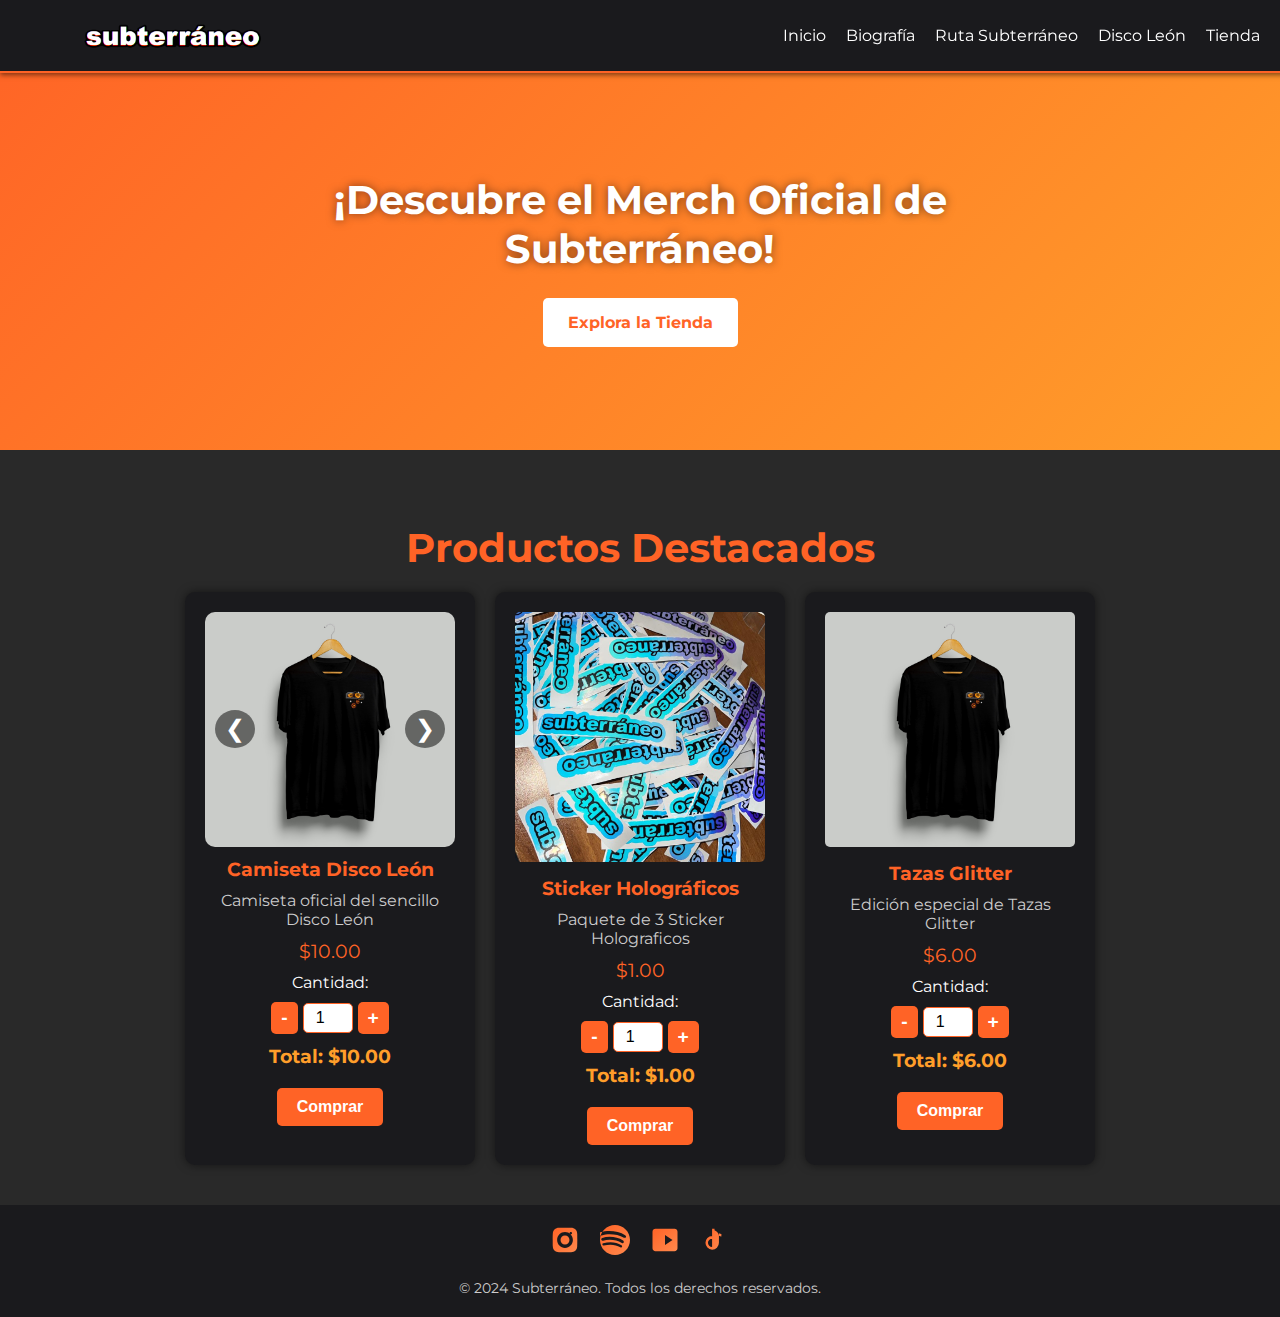
<file: store.html>
<!DOCTYPE html>
<html lang="es">
<head>
    <meta charset="UTF-8">
    <meta http-equiv="X-UA-Compatible" content="IE=edge">
    <meta name="viewport" content="width=device-width, initial-scale=1.0">
    <title>Tienda Subterráneo</title>
    <link rel="stylesheet" href="store-styles.css">
    <link href="https://fonts.googleapis.com/css2?family=Montserrat:wght@400;700&display=swap" rel="stylesheet">
    <link rel="icon" href="icono.png" type="image/png">
        <!-- Open Graph Meta Tags para Social Cards -->
        <meta property="og:title" content="Disco León - Subterráneo">
        <meta property="og:description" content="Subterráneo es la vibrante esencia de León, Nicaragua, transformada en música.">
        <meta property="og:image" content="bio.jpg">
        <meta property="og:url" content="https://subterraneomusic.com/index.html">
        <meta property="og:type" content="website">
        <meta property="og:locale" content="es_ES">
    
        <!-- Twitter Card Meta Tags -->
        <meta name="twitter:card" content="summary_large_image">
        <meta name="twitter:title" content="Disco León - Subterráneo">
        <meta name="twitter:description" content="Subterráneo es la vibrante esencia de León, Nicaragua, transformada en música.">
        <meta name="twitter:image" content="bio.jpg">
    
        <!-- Google tag (gtag.js) -->
        <script async src="https://www.googletagmanager.com/gtag/js?id=G-4E923NB3HQ"></script>
        <script>
          window.dataLayer = window.dataLayer || [];
          function gtag(){dataLayer.push(arguments);}
          gtag('js', new Date());
    
          gtag('config', 'G-4E923NB3HQ');
        </script>
</head>
<body>
    <!-- Menú de Navegación -->
    <nav class="navbar">
        <div class="nav-container">
            <a href="index.html" class="nav-logo">
                <img src="SUBTERRANEOLOGO.png" alt="Subterráneo Logo" class="logo-img">
            </a>
            <button class="nav-toggle" id="nav-toggle">
                <span class="nav-toggle-icon"></span>
            </button>
            
            <ul class="nav-menu" id="nav-menu">
                <li class="nav-item"><a href="index.html" class="nav-link">Inicio</a></li>
                <li class="nav-item"><a href="band-page.html" class="nav-link">Biografía</a></li>
                <li class="nav-item"><a href="mapa-leon.html" class="nav-link">Ruta Subterráneo</a></li>
                <li class="nav-item"><a href="album.html" class="nav-link">Disco León</a></li>
                <li class="nav-item"><a href="store.html" class="nav-link">Tienda</a></li>
            </ul>
        </div>
    </nav>
    <div class="store-banner">
        <div class="banner-content">
            <h1>¡Descubre el Merch Oficial de Subterráneo!</h1>
            <p></p>
            <a href="#products" class="btn-banner" onclick="scrollToProducts()">Explora la Tienda</a>
        </div>
    </div>
    
  
    

    <!-- Sección de Productos -->
    <section class="product-section" id="products">
        <h2>Productos Destacados</h2>
        <div class="product-container">
<!-- Producto 1: Camiseta Subterráneo -->
<div class="product-item">
    <div class="carousel">
        <div class="carousel-images">
            <img src="camiseta disco leon subterraneo.jpeg" alt="Camiseta Disco León - Vista Frontal" class="carousel-image active">
            <img src="camiseta2.jpeg" alt="Camiseta Disco León - Vista Posterior" class="carousel-image">
            <img src="camiseta disco leon subterraneo.jpeg" alt="Camiseta Disco León - Detalle" class="carousel-image">
        </div>
        <button class="carousel-control prev" onclick="changeSlide(-1)">&#10094;</button>
        <button class="carousel-control next" onclick="changeSlide(1)">&#10095;</button>
    </div>
    
    <div class="modal" id="imageModal">
        <div class="modal-content">
            <span class="modal-close" onclick="closeModal()">&times;</span>
            <div class="carousel">
                <div class="carousel-images">
                    <img src="camiseta disco leon subterraneo.jpeg" alt="Camiseta Disco León - Vista Frontal" class="carousel-image active">
                    <img src="camiseta2.jpeg" alt="Camiseta Disco León - Vista Posterior" class="carousel-image">
                    <img src="camiseta disco leon subterraneo.jpeg" alt="Camiseta Disco León - Detalle" class="carousel-image">
                </div>
                <button class="carousel-control prev" onclick="changeSlide(-1)">&#10094;</button>
                <button class="carousel-control next" onclick="changeSlide(1)">&#10095;</button>
            </div>
        </div>
    </div>
    <h3>Camiseta Disco León</h3>
    <p>Camiseta oficial del sencillo Disco León</p>
    <p class="price">$10.00</p>
    <div class="quantity-container">
        <label for="quantity-camiseta">Cantidad:</label>
        <div class="quantity-controls">
            <button type="button" class="btn-quantity" onclick="updateQuantity('quantity-camiseta', -1)">-</button>
            <input type="number" id="quantity-camiseta" class="quantity-input" value="1" min="1" data-price="10" data-total-id="total-price-camiseta" onchange="updateTotal('quantity-camiseta', 10, 'total-price-camiseta')">
            <button type="button" class="btn-quantity" onclick="updateQuantity('quantity-camiseta', 1)">+</button>
        </div>
    </div>
    <p class="total-price" id="total-price-camiseta">Total: $10.00</p>
    <button class="btn-buy btn-cart" onclick="handleBuy('Camiseta Subterráneo', 10, 'quantity-camiseta')">Comprar</button>
</div>

<!-- Producto 2: Poster Disco León -->
<div class="product-item">
    <img src="stickers.jpeg" alt="Sticker Holograficos" class="product-image">
    <h3>Sticker Holográficos</h3>
    <p>Paquete de 3 Sticker Holograficos</p>
    <p class="price">$1.00</p>
    <div class="quantity-container">
        <label for="quantity-poster">Cantidad:</label>
        <div class="quantity-controls">
            <button type="button" class="btn-quantity" onclick="updateQuantity('quantity-poster', -1)">-</button>
            <input type="number" id="quantity-poster" class="quantity-input" value="1" min="1" data-price="1" data-total-id="total-price-poster" onchange="updateTotal('quantity-poster', 1, 'total-price-poster')">
            <button type="button" class="btn-quantity" onclick="updateQuantity('quantity-poster', 1)">+</button>
        </div>
    </div>
    <p class="total-price" id="total-price-poster">Total: $1.00</p>
    <button class="btn-buy btn-cart" onclick="handleBuy('Poster Disco León', 1, 'quantity-poster')">Comprar</button>
</div>


<!-- Producto: Vinilo Disco León -->
<div class="product-item">
    <img src="camiseta disco leon subterraneo.jpeg" alt="Tazas Glitter" class="product-image">
    <h3>Tazas Glitter</h3>
    <p>Edición especial de Tazas Glitter</p>
    <p class="price">$6.00</p>
    <div class="quantity-container">
        <label for="quantity-vinilo">Cantidad:</label>
        <div class="quantity-controls">
            <button type="button" class="btn-quantity" onclick="updateQuantity('quantity-vinilo', -1)">-</button>
            <input 
                type="number" 
                id="quantity-vinilo" 
                class="quantity-input" 
                value="1" 
                min="1" 
                data-price="30" 
                data-total-id="total-price-vinilo" 
                onchange="updateTotal('quantity-vinilo', 6, 'total-price-vinilo')">
            <button type="button" class="btn-quantity" onclick="updateQuantity('quantity-vinilo', 1)">+</button>
        </div>
    </div>
    <p class="total-price" id="total-price-vinilo">Total: $6.00</p>
    <button class="btn-buy btn-cart" onclick="handleBuy('Vinilo Disco León', 6, 'quantity-vinilo')">Comprar</button>
</div>


    </section>

<!-- Pie de página -->
<footer class="footer">
    <div class="footer-content">
        <div class="social-links">
            <a href="https://www.instagram.com/subterraneoni/" target="_blank"><img src="logo_ig.svg" alt="Instagram" class="social-icon"></a>
            <a href="https://open.spotify.com/intl-es/artist/4j7E7qZ1spg0ysrBhAwFdf?si=lIIH2FeLTzqSjG_rDJkvtA" target="_blank"><img src="logo_spotify.svg" alt="Spotify" class="social-icon"></a>
            <a href="https://www.youtube.com/@subterraneonicaragua" target="_blank"><img src="logo_yt.svg" alt="YouTube" class="social-icon"></a>
            <a href="https://www.tiktok.com/@subterraneoni" target="_blank"><img src="logo_tiktok.svg" alt="TikTok" class="social-icon"></a>
        </div>
        <p>&copy; 2024 Subterráneo. Todos los derechos reservados.</p>
    </div>
</footer>

    <script src="store-scripts.js"></script>
    <script>
        // Toggle del menú de navegación en móvil
        document.getElementById('nav-toggle').addEventListener('click', function () {
            document.getElementById('nav-menu').classList.toggle('active');
        });
    </script>
</body>
</html>
</file>
<file: store-styles.css>
/* Estilos Generales */
body {
    margin: 0;
    font-family: 'Montserrat', sans-serif;
    background-color: #1a1a1d;
    color: #ffffff;
    overflow-x: hidden;
}
/* Estilos del Menú de Navegación */
.navbar {
    background-color: #1a1a1d;
    position: fixed;
    top: 0;
    width: 100%;
    z-index: 9999; /* Asegura que el menú esté siempre por encima del contenido */
    padding: 10px 20px;
    display: flex;
    justify-content: center;
    border-bottom: 2px solid #ff6326;
    box-shadow: 0px 2px 5px rgba(0, 0, 0, 0.5); /* Añade una sombra para destacarlo */
  }
  
  .nav-container {
    max-width: 1200px;
    width: 100%;
    display: flex;
    justify-content: space-between;
    align-items: center;
  }
  
  .nav-logo {
    display: flex;
    align-items: center;
    margin-right: auto; /* Para alinear a la izquierda */
    padding-left: 20px; /* Ajusta el espacio desde el borde izquierdo */
  }
  
  .logo-img {
    max-height: 40px; /* Ajusta el tamaño del logo según se vea mejor */
    height: auto;
    display: block;
  }
  
  
  .nav-toggle {
    display: none;
    background: none;
    border: none;
    cursor: pointer;
    position: relative;
  }
  
  .nav-toggle-icon {
    width: 30px;
    height: 3px;
    background-color: #ffffff;
    display: block;
    position: relative;
    transition: 0.3s;
  }
  
  .nav-toggle-icon::before,
  .nav-toggle-icon::after {
    content: '';
    position: absolute;
    width: 30px;
    height: 2px;
    background-color: #ffffff;
    transition: transform 0.3s, top 0.3s, bottom 0.3s;
  }
  
  .nav-toggle-icon::before {
    top: -8px;
  }
  
  .nav-toggle-icon::after {
    bottom: -8px;
  }
  
  .nav-menu {
    display: flex;
    gap: 20px;
  }
  
  .nav-item {
    list-style: none;
  }
  
  .nav-link {
    text-decoration: none;
    color: #ffffff;
    font-size: 1rem;
    transition: color 0.3s;
  }
  
  .nav-link:hover {
    color: #ff6326;
  }
  
  /* Estilos Responsivos */
  @media (max-width: 768px) {
    .nav-toggle {
        display: block;
        position: absolute;
        right: 66px; /* Ajusta la distancia desde el margen derecho */
        top: 25px; /* Ajusta la distancia desde la parte superior */
        z-index: 10000; /* Asegura que el botón esté visible por encima de otros elementos */
    }
  
    .nav-toggle-icon {
        background-color: #ffffff;
    }
  
    /* Estado inicial del menú en móvil (oculto) */
    .nav-menu {
        display: none;
        flex-direction: column;
        position: absolute;
        top: 60px;
        left: 0;
        width: 100%;
        background-color: #1a1a1d;
        border-top: 1px solid #ff6326;
        padding: 20px 0;
        box-shadow: 0px 2px 5px rgba(0, 0, 0, 0.5);
    }

    /* Estado activo (desplegado) */
    .nav-menu.active {
        display: flex;
    }


  
    .nav-link {
        padding: 10px 20px;
        text-align: center;
    }
  
    /* Alinear logo a la izquierda en móvil */
    .nav-logo {
        margin-right: auto;
        padding-left: 0px; /* Añade espacio desde el margen izquierdo para alinearlo mejor */
    }
  }
  

/* Banner Promocional */
.store-banner {
    width: 100%;
    height: 450px; /* Aumentar la altura del banner */
    background: linear-gradient(135deg, #ff6326, #ff9e2a);
    display: flex;
    justify-content: center;
    align-items: center;
    text-align: center;
    color: #ffffff;
    position: relative;
    overflow: hidden;
}

.banner-content {
    max-width: 800px;
    padding: 20px;
    padding-top: 50px;
}

.store-banner h1 {
    font-family: 'Montserrat', sans-serif;
    font-size: 2.5rem; /* Aumentar el tamaño del texto */
    font-weight: bold;
    margin-bottom: 10px;
    text-shadow: 0 0 10px rgba(0, 0, 0, 0.5);
}

.store-banner p {
    font-family: 'Montserrat', sans-serif;
    font-size: 1.4rem; /* Aumentar el tamaño del subtítulo */
    margin-bottom: 40px;
}

.btn-banner {
    font-family: 'Montserrat', sans-serif;
    background: #ffffff;
    color: #ff6326;
    padding: 15px 25px; /* Botón más grande */
    border-radius: 5px;
    text-decoration: none;
    font-weight: bold;
    transition: transform 0.3s, background-color 0.3s;
}

.btn-banner:hover {
    transform: scale(1.1);
    background-color: #ff6326;
    color: #ffffff;
}


.btn-preorder {
    display: inline-block;
    margin: 10px;
    padding: 10px 20px;
    background-color: #ff6326;
    color: #ffffff;
    text-decoration: none;
    border-radius: 5px;
    transition: background-color 0.3s;
}

.btn-preorder:hover {
    background-color: #ff6326;
}

/* Sección de Productos */
.product-section {
    padding: 40px 20px;
    text-align: center;
    background-color: #292929;
}

.product-section h2 {
    font-size: 2.5rem;
    color: #ff6326;
    margin-bottom: 20px;
}

.product-container {
    display: flex;
    flex-wrap: wrap;
    gap: 20px;
    justify-content: center;
}

.product-item {
    background-color: #1a1a1d;
    padding: 20px;
    border-radius: 10px;
    box-shadow: 0px 0px 10px rgba(0, 0, 0, 0.5);
    width: 250px;
    text-align: center;
    transition: transform 0.3s;
}

.product-item:hover {
    transform: scale(1.05);
}

.product-image {
    width: 100%;
    border-radius: 5px;
}

.product-item h3 {
    font-size: 1.2rem;
    margin: 10px 0;
    color: #ff6326;
}

.price {
    font-size: 1.2rem;
    color: #ff6326;
}

.btn-add-to-cart {
    padding: 10px 15px;
    background-color: #ff6326;
    color: #ffffff;
    border: none;
    border-radius: 5px;
    cursor: pointer;
    transition: background-color 0.3s;
}

.btn-add-to-cart:hover {
    background-color: #00ccff;
}


/* Carrusel */
.carousel {
    position: relative;
    width: 100%;
    max-width: 300px;
    margin: auto;
    overflow: hidden;
    border-radius: 10px;
}

.carousel-images {
    display: flex;
    transition: transform 0.5s ease-in-out;
}

.carousel-image {
    width: 100%;
    display: none;
}

.carousel-image.active {
    display: block;
}

.carousel-image {
    opacity: 0;
    transition: opacity 0.5s ease-in-out;
}

.carousel-image.active {
    opacity: 1;
}


/* Controles del Carrusel */
.carousel-control {
    position: absolute;
    top: 50%;
    transform: translateY(-50%);
    background-color: rgba(0, 0, 0, 0.5);
    color: white;
    border: none;
    font-size: 1.5rem;
    cursor: pointer;
    padding: 5px 10px;
    border-radius: 50%;
    z-index: 2;
}

.carousel-control.prev {
    left: 10px;
}

.carousel-control.next {
    right: 10px;
}

/* Modal */
.modal {
    display: none;
    position: fixed;
    z-index: 1000;
    top: 0;
    left: 0;
    width: 100%;
    height: 100%;
    background-color: rgba(0, 0, 0, 0.8);
    justify-content: center;
    align-items: center;
}

.modal-content {
    position: relative;
    background: white;
    padding: 20px;
    border-radius: 10px;
    max-width: 80%;
    text-align: center;
}

.modal-close {
    position: absolute;
    top: 10px;
    right: 10px;
    font-size: 1.5rem;
    cursor: pointer;
}

/* Carrito de Compras */
.cart-section {
    padding: 40px 20px;
    background-color: #121212;
    color: #ffffff;
    text-align: center;
}

.cart-section h2 {
    font-size: 2rem;
    color: #ff6326;
}

#cart-items {
    list-style: none;
    padding: 0;
    margin: 20px 0;
}

.cart-item {
    display: flex;
    justify-content: space-between;
    margin: 10px 0;
}

.total-price {
    font-size: 1.5rem;
    margin: 20px 0;
}

.btn-checkout {
    padding: 10px 20px;
    background-color: #ff6326;
    color: #ffffff;
    border: none;
    border-radius: 5px;
    cursor: pointer;
    transition: background-color 0.3s;
}

.btn-checkout:hover {
    background-color: #ff6326;
}

.hidden {
    display: none;
}
.quantity-container {
    margin: 10px 0;
    display: flex;
    justify-content: center;
    align-items: center;
    gap: 10px;
}

.quantity-container label {
    font-size: 1rem;
    color: #ffffff;
}

.quantity-input {
    width: 60px;
    padding: 5px;
    font-size: 1rem;
    text-align: center;
    border-radius: 5px;
    border: 1px solid #ff6326;
}

.btn-cart {
    background-color: #ff6326;
    color: #ffffff;
    padding: 10px 20px;
    border: none;
    border-radius: 5px;
    font-size: 1rem;
    font-weight: bold;
    cursor: pointer;
    transition: background-color 0.3s, transform 0.2s;
    text-align: center;
}

.btn-cart:hover {
    background-color: #ff6326;
    transform: translateY(-2px);
}
.total-price {
    font-size: 1.2rem;
    font-weight: bold;
    color: #ff9e2a;
    margin-top: 10px;
    text-align: center;
}

/*nuevo campo*/
.quantity-container {
    margin: 10px 0;
    display: flex;
    flex-direction: column;
    align-items: center; /* Centrar horizontalmente */
    gap: 10px;
}

.quantity-controls {
    display: flex;
    justify-content: center; /* Centrar horizontalmente */
    align-items: center; /* Centrar verticalmente */
    gap: 5px;
}

.quantity-input {
    width: 50px;
    padding: 5px;
    text-align: center;
    border: 1px solid #ff6326;
    border-radius: 5px;
    font-size: 1rem;
    box-sizing: border-box; /* Asegura que el padding no afecte el ancho total */
}

.btn-quantity {
    background-color: #ff6326;
    color: #ffffff;
    border: none;
    padding: 5px 10px;
    font-size: 1.2rem;
    font-weight: bold;
    border-radius: 5px;
    cursor: pointer;
    transition: background-color 0.3s, transform 0.2s;
}

.btn-quantity:hover {
    background-color: #ff6326;
    transform: scale(1.1);
}

.quantity-container label {
    font-size: 1rem;
    color: #ffffff;
    text-align: center; /* Asegura que el texto del label esté centrado */
}

/* Estilos del pie de página */
.footer {
    background-color: #1a1a1d;
    padding: 20px;
    text-align: center;
    color: #cccccc;
    font-size: 0.9rem;
  }
  
  .footer-content {
    display: flex;
    flex-direction: column;
    align-items: center;
    justify-content: center;
    gap: 10px;
  }
  
  .social-links {
    display: flex;
    gap: 20px;
  }
  
  .social-icon {
    width: 30px;
    height: 30px;
    transition: transform 0.3s;
  }
  
  .social-icon:hover {
    transform: scale(1.2);
  }
  
  p {
    margin: 10px 0 0 0;
    color: #cccccc;
  }
</file>
